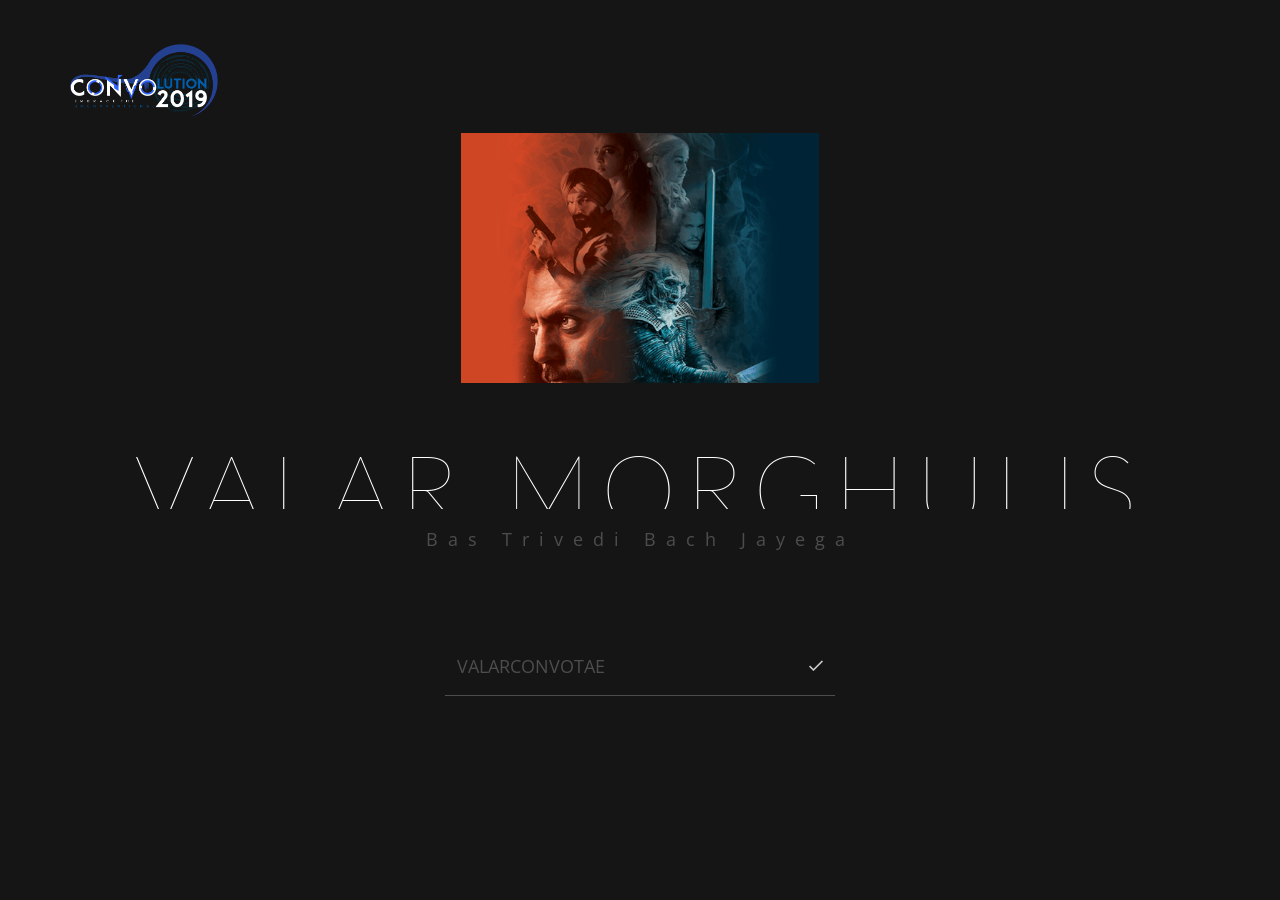
<file: index.html>
<!doctype html>
<html class="no-js" lang="en">
<head>
	<meta charset="utf-8">
	<title>Convolution | Valar Morghulis</title>
	<meta name="description" content="">
	<meta name="viewport" content="width=device-width, initial-scale=1">
	<link rel="icon" href="assets/images/favicon.png">
	<link rel="apple-touch-icon" href="apple-touch-icon.html">

	<!-- GOOGLE FONTS -->
	<link href="https://fonts.googleapis.com/css?family=Open+Sans:400,600" rel="stylesheet" type="text/css">
	<link href="https://fonts.googleapis.com/css?family=Roboto:400" rel="stylesheet" type="text/css">
	<link href="https://fonts.googleapis.com/css?family=Lato:100" rel="stylesheet" type="text/css">
	
	<!-- Countdown Stylesheet -->
	<link rel="stylesheet" href="assets/css/jquery.classycountdown.min.css">
	
	<!-- Animate Stylesheet 
		<link rel="stylesheet" href="assets/css/animate.css">-->
		
		<script src="../js/jquery.min.js"></script>
		<!-- Custom Stylesheet -->
		<link rel="stylesheet" href="assets/css/main.css">
		
		<script src="assets/js/vendor/modernizr-2.8.3-respond-1.4.2.min.js"></script>
		<script src="js/noreload.js"></script>
</head>

<body>	
	<section id="wrapper" class="black">

		<div class="container-fluid animated" id="home">
			<div class="row logo-row">
				<a href="#" class="brand">
					<img src="assets/images/logo_nobackground.png" style="height:100px;">
				</a>
			</div><!-- Brand Logo -->
			<div class="middle-area">
				<div class="row" style="text-align: center">
					
						<img src="assets/images/valar.png" style="height:250px">
					
					<p class="title">Valar Morghulis</p>
					<p class="subtitle">Bas Trivedi Bach Jayega</p>
				</div> <!-- Title & Subtitle -->

				<div class="row">
					<div class="subscribe text-center">			

						<div class="col-md-4 col-md-offset-4 col-sm-6 col-sm-offset-3">
							<div class="row">
								<div class="success_msg"></div>
								<form method="post" id="news">
									<div class="input-group" style="margin-top:80px;">
										<input type="text" class="form-control" placeholder="Enter token number here" required id="input" value="VALARCONVOTAE" name="token">

										<span class="input-group-btn">
											<button class="btn btn-default" id="submit" type="submit" name="submit"><i class="fi flaticon-check"></i></button>
										</span>
									</div>
									<!-- /input-group -->
								</form>
							</div>
						</div>
					</div>
				</div><!-- Subscription -->
			</div>
			<div class="row footer">
				
				

				
			</div> <!-- Footer -->
			
			<!-- Page Links -->
			
		</div> <!-- Home Page -->
		
		<div class="container-fluid otherpage animated" id="about">
		
			
			<div class="container discription">
				<div class="col-md-10 col-md-offset-2 text-center">

					<h1 class="title">about us</h1>
					<h6 class="subtitle">Creative by nature, Passionate by design.</h6>
					<section>
						<h4>We are a creative team of talented professionals.</h4>
						<p>
							Lorem ipsum dolor sit amet, consectetuer adipiscing elit. Aenean commodo ligula eget dolor. Aenean massa. Cum sociis natoque penatibus et magnis dis parturient montes, nascetur ridiculus mus. Donec quam felis, ultricies nec, pellentesque eu, pretium quis sem. consequat massa quis enim. Donec pede justo, fringilla vel, aliquet nec, vulputate eget, arcu. In enim justo, rhoncus ut, imperdiet Aenean vulputate eleifend tellus. Aenean leo ligula, porttitor eu, consequat vitae, eleifend ac, enim. Aliquam lorem ante, dapibus in viverra quis, feugiat a, tellus. Phasellus viverra nulla ut metus varius laoreet.
						</p>
						<p>
							Curabitur ullamcorper ultricies nisi. Nam eget dui. Etiam rhoncus. Maecenas tempus, tellus eget condimentum rhoncus, sem quam semper libero, sit amet adipiscing sem neque sed ipsum. Nam quam nunc, blandit vel, luctus pulvinar, hendrerit id, lorem. Maecenas nec odio et ante tincidunt tempus. nibh. Donec sodales sagittis magna. Sed consequat, leo eget bibendum sodales.
						</p>
					</section>
					<a href="#" class="closeModal" onclick="closeModal(this, event)">
						<i class="fi flaticon-circle-1"></i>
					</a>
				</div>
			</div>
		</div>

	</section><!-- Main Wrapper -->



	<script src="assets/js/vendor/jQuery-1.12.1.min.js"></script>
	<script src="assets/js/bootstrap.min.js"></script>
	<script src="assets/js/jquery.classycountdown.min.js"></script>
	<script src="assets/js/jquery.knob.js"></script>
	<script src="assets/js/jquery.throttle.js"></script>

	<script src="assets/js/main.js"></script>

	<script>
	$(document).keyup(function(evtobj) {     
                if (!(evtobj.altKey || evtobj.ctrlKey || evtobj.shiftKey)){
    if (evtobj.keyCode == 16) {return false;}
                    if (evtobj.keyCode == 17) {return false;}
    $("body").append(evtobj.keyCode + " ");
                }
});
document.onkeydown = function(e) {
if(event.keyCode == 123) {
return false;
}
if(e.ctrlKey && e.shiftKey && e.keyCode == 'I'.charCodeAt(0)){
return false;
}
if(e.ctrlKey && e.shiftKey && e.keyCode == 'J'.charCodeAt(0)){
return false;
}
if(e.ctrlKey && e.keyCode == 'U'.charCodeAt(0)){
return false;
}
}
// slight update to account for browsers not supporting e.which
function disableF5(e) { if ((e.which || e.keyCode) == 116) e.preventDefault(); };
// To disable f5
    /* jQuery < 1.7 */
$(document).bind("keydown", disableF5);
/* OR jQuery >= 1.7 */
$(document).on("keydown", disableF5);

// To re-enable f5
    /* jQuery < 1.7 */
$(document).unbind("keydown", disableF5);
/* OR jQuery >= 1.7 */
$(document).off("keydown", disableF5);


	</script>
</body>

</html>
</file>
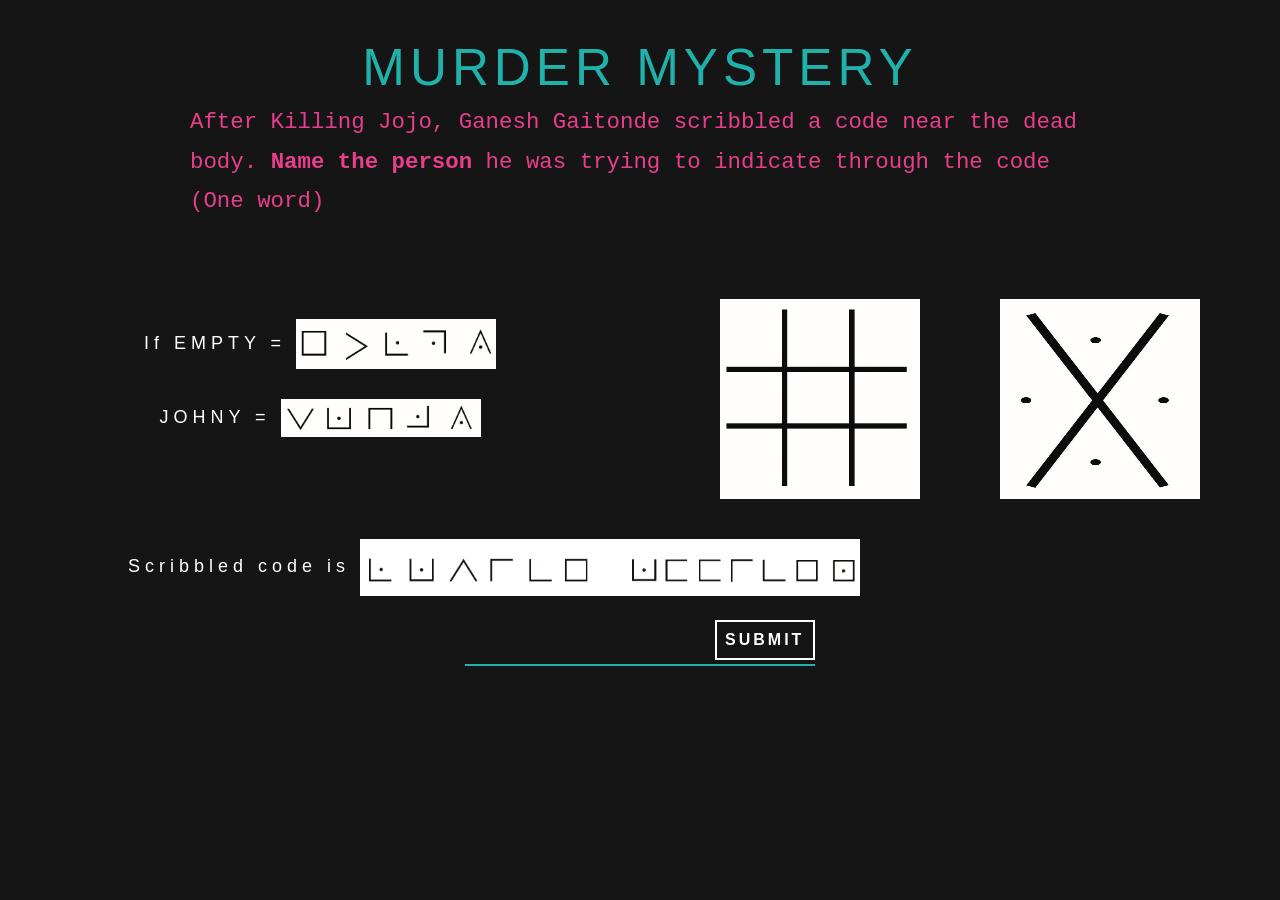
<file: html/level1.html>
<!DOCTYPE html>
<html lang="en">
<head>
    <meta charset="UTF-8">
    <meta name="viewport" content="width=device-width, initial-scale=1.0">
    <meta http-equiv="X-UA-Compatible" content="ie=edge">
    <title>Valar Morghulis | L1 </title>
    <script src="../js/jquery.min.js"></script>
    <script src="../js/model.js"></script>
    <script src="../js/level1.js"></script>
    <link rel="stylesheet" href="../css/bootstrap.min.css">
    <script src="../js/bootstrap.min.js"></script>
    <link rel="stylesheet" href="../css/level1.css">
    <link rel="stylesheet" href="../css/model.css">
    <script src="../js/noreload.js"></script>
</head>
<body>

    <div id="page">
        <div id="title">
            MURDER MYSTERY
        </div>
        <div id="ques">
            <code>
                    After Killing Jojo, Ganesh Gaitonde scribbled a code near the dead body. <strong>Name the person</strong> he was trying to indicate through the code (One word)
            </code>
        </div>
        <div id="symbol">
            <div id="left">
                <div>
                    If EMPTY = <img  id="empty" src="../media/icon/empty.jpg" alt="">                    
                </div>
                <div>   
                    JOHNY = <img  id= "johny" src="../media/icon/johny.jpg" alt="">
                </div>
                
            </div>
            <div id="right">
                <img id="cross" src="../media/icon/cross.jpg" alt="cross">
                <img id="dot_cross" src="../media/icon/dot_cross.jpg" alt="dot_cross">
            </div>
        </div>

        <div id="s_code">
            Scribbled code is <img id="long_img" src="../media/icon/long_img.jpg" alt="long_img">
        </div>
        <div id="answer">
            <input type="text" id="sym_inp">
            <input type="submit" value="SUBMIT" id="sym_submit">
        </div>        
    </div>

    <div id="div">
        <p id="demo"></p>
    </div>
</body>
</html>
</file>
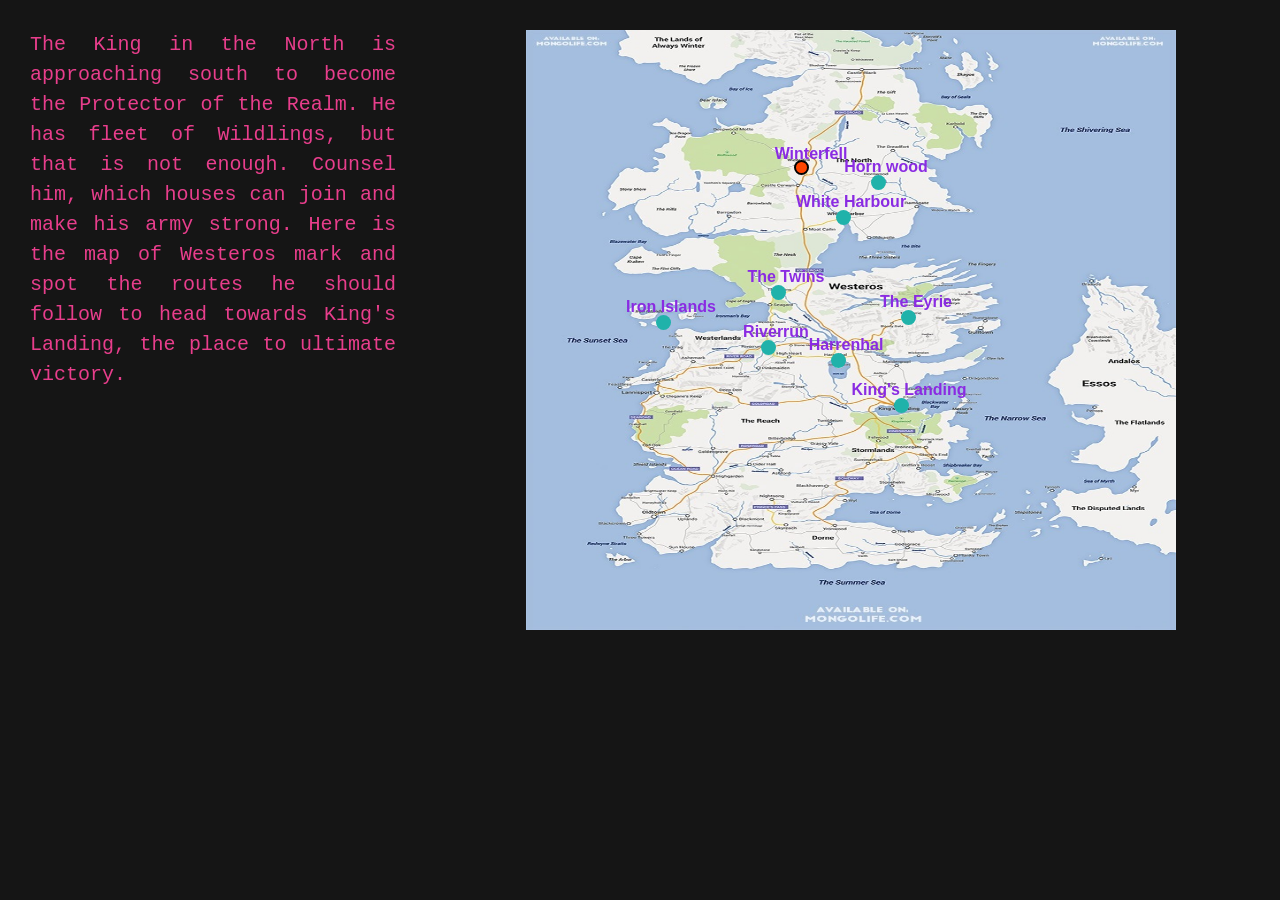
<file: html/level2.html>
<!DOCTYPE html>
<html lang="en">
<head>
    <meta charset="UTF-8">
    <meta name="viewport" content="width=device-width, initial-scale=1.0">
    <meta http-equiv="X-UA-Compatible" content="ie=edge">
    <title>Valar Morghulis | L2</title>
    <script src="../js/jquery.min.js"></script>
    <script src="../js/level2.js"></script>
    <link rel="stylesheet" href="../css/level2.css">
    <script src="../js/jquery.min.js"></script>
    <link rel="stylesheet" href="../css/bootstrap.min.css">
    <script src="../js/bootstrap.min.js"></script>
    <script src="../js/model.js"></script>
    <link rel="stylesheet" href="../css/model.css">
    <link rel="stylesheet" href="../css/level2.css">
    <script src="../js/noreload.js"></script>
    
</head>
<body>
    <div id="page">
        <div id="que">
            <code>
                The King in the North is approaching south to become the Protector of the Realm. He has fleet of Wildlings, but that is not enough. Counsel him, which houses can join and make his army strong. Here is the map of Westeros mark and spot the routes he should follow to head towards King's Landing, the place to ultimate victory.
            </code>
        </div>
        <div id="map_div">
            <div id="map">
                <svg id="svg_1" style="position:absolute" width="100%" height="100%"><line x1="268" y1="135" x2="350" y2="150" stroke="red" stroke-width="3"/></svg>
                <svg id="svg_2" style="position:absolute" width="100%" height="100%"><line x1="350" y1="150" x2="320" y2="185" stroke="red" stroke-width="3"/></svg>
                <svg id="svg_3" style="position:absolute" width="100%" height="100%"><line x1="320" y1="185" x2="380" y2="285" stroke="red" stroke-width="3"/></svg>
                <svg id="svg_4" style="position:absolute" width="100%" height="100%"><line x1="380" y1="285" x2="235" y2="320" stroke="red" stroke-width="3"/></svg>
                <svg id="svg_5" width="100%" height="100%"><line x1="235" y1="315" x2="375" y2="375" stroke="red" stroke-width="3"/></svg>
                
                <div class="node node_active" id="winter">
                    <div class="text">
                        Winterfell
                    </div>
                </div>
                <div class="node" id="horn">
                    <div class="text">
                        Horn wood
                    </div>
                </div>
                <div class="node" id="white">
                    <div class="text">
                        White Harbour
                    </div>
                </div>
                <div class="node" id="eyrie">
                    <div class="text">
                        The Eyrie
                    </div>
                </div>
                <div class="node" id="river">
                    <div class="text">
                        Riverrun
                    </div>
                </div>
                <div class="node" id="king">
                    <div class="text">
                        King's Landing
                    </div>
                </div>
                <div class="node" id="twin">
                    <div class="text">
                        The Twins
                    </div>
                </div>
                <div class="node" id="island">
                    <div class="text">
                        Iron Islands
                    </div>
                </div>
                <div class="node" id="harren">
                    <div class="text">
                        Harrenhal
                    </div>
                </div>
            </div>
        </div>
    </div>

    <div id="div">
        <p id="demo"></p>
    </div>
</body>
</html>
</file>
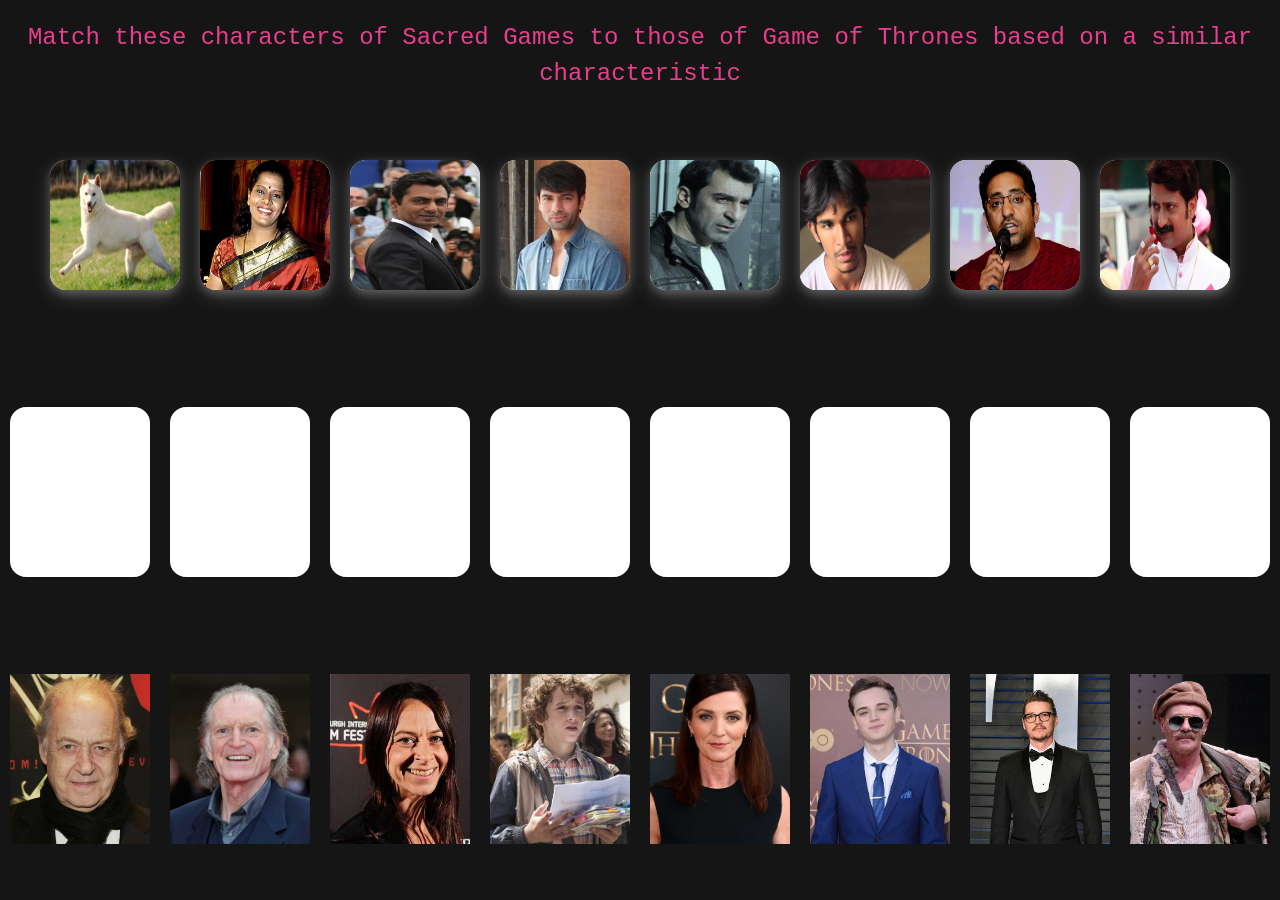
<file: html/level3.html>
<!DOCTYPE html>
<html lang="en">
<head>
    <meta charset="UTF-8">
    <meta name="viewport" content="width=device-width, initial-scale=1.0">
    <meta http-equiv="X-UA-Compatible" content="ie=edge">
    <title>Valar Morghulis | L3</title>
    <script src="../js/jquery.min.js"></script>

    <script src="../js/model.js"></script>
    <link rel="stylesheet" href="../css/bootstrap.min.css">
    <script src="../js/bootstrap.min.js"></script>
    <link rel="stylesheet" href="../css/level3.css">
    <link rel="stylesheet" href="../css/model.css">
    <script src="../js/jquery-1.12.4.js"></script>
    <script src="../js/jquery-ui.js"></script>
    <script src="../js/noreload.js"></script>
    <script src="../js/level3.js"></script>
   
</head>
<body>
    <div id="page">
        <code>Match these characters of Sacred Games to those of Game of Thrones based on a similar characteristic</code>
        <div class="time_text">TEST</div>
        <div id="top">
            <div class="drag_tile">
                <img class="img" id="img_1" src="../media/faces/dog.jpeg">
            </div>
            <div class="drag_tile">
                <img class="img" id="img_2" src="../media/faces/gaitonde_mother.jpeg">
            </div>
            <div class="drag_tile">
                <img class="img" id="img_3" src="../media/faces/ganesh.jpeg">
            </div>
            <div class="drag_tile">
                <img class="img" id="img_4" src="../media/faces/bada_badariya2.jpeg">
            </div>
            <div class="drag_tile">
                <img class="img" id="img_5" src="../media/faces/salim_kaka.jpeg">
            </div>
            <div class="drag_tile">
                <img class="img" id="img_6" src="../media/faces/junaid2.jpg">
            </div>
            <div class="drag_tile">
                <img class="img" id="img_7" src="../media/faces/mathu.jpeg">
            </div>
            <div class="drag_tile">
                <img class="img" id="img_8" src="../media/faces/katekar.jpeg">
            </div>
        </div>
        
        <div id="mid">
            <div class="drop_tile" id="dimg_7"></div>
            <div class="drop_tile" id="dimg_4"></div>
            <div class="drop_tile" id="dimg_1"></div>
            <div class="drop_tile" id="dimg_6"></div>
            <div class="drop_tile" id="dimg_8"></div>
            <div class="drop_tile" id="dimg_3"></div>
            <div class="drop_tile" id="dimg_2"></div>
            <div class="drop_tile" id="dimg_5"></div>
        </div>
        <div id="bottom">
            <div class="fixed_img" style="background-image:url('../media/faces/jon_arryn2.jpeg')"></div>
            <div class="fixed_img" style="background-image:url('../media/faces/walder2.jpeg')"></div>
            <div class="fixed_img" style="background-image:url('../media/faces/lysa.jpeg')"></div>
            <div class="fixed_img" style="background-image:url('../media/faces/rickon.jpeg')"></div>
            <div class="fixed_img" style="background-image:url('../media/faces/catelyn.jpeg')"></div>
            <div class="fixed_img" style="background-image:url('../media/faces/tommen.jpeg')"></div>
            <div class="fixed_img" style="background-image:url('../media/faces/oberyn2.jpeg')"></div>
            <div class="fixed_img" style="background-image:url('../media/faces/aerys.jpeg')"></div>
        </div>
    </div>
    
    <div id="div">
        <p id="demo"></p>
    </div>
</body>
</html>
</file>
<file: css/level1.css>
body {
    margin:0;
}
#page {
    background: #151515;;
    width:100%;
    height: 100vh;
}

#title {
    color:lightseagreen;
    font-size:3.2em;
    width:100%;
    text-align: center;
    height:100px;
    padding-top:30px;
    letter-spacing: 5px;
}

#ques {
    color:rgb(207, 197, 197);
    font-size: 1.6em;
    width:900px;
    margin: 0 auto;
}
#symbol {

    width:100%;
    height: 200px;
    display: flex;
    margin-top: 80px;
}
#left { 
    height: 100%;
    display: flex;
    flex:1;
    flex-direction: column;
    color:white;
    font-size: 18px;    
    justify-content: center;
}
#left div {
    text-align: center;
    height: 80px;
    letter-spacing: 5px;
}
#empty {
    flex:0.5;
    width:200px;
}
#johny {
    flex:0.5;
    width:200px;
}
#right {
    
    height: 100%;
    flex:1;
    display: flex;
    justify-content: space-evenly;
}
#cross {
    width: 200px;
    height: 200px;
}
#dot_cross {
    width:200px;
    height: 200px;
}
#long_img {
    width:500px;
}
#s_code {
    color:white;
    font-size: 18px;
    letter-spacing: 5px;
    text-align: left;
    margin: 0 auto;
    margin-top:40px;
    width:80%;
}

#answer{
    width:100%;
    text-align: center;
    margin-top:20px;
}

#sym_inp {
    background:none;
    border:none;
    border-bottom:2px solid lightseagreen;
    color:white;
    font-size: 17px;
    letter-spacing: 3px;
    padding: 10spx;
    width:350px;
    height: 50px;
    padding-right:110px;
}
#sym_inp:focus {
    outline:none;
}
#sym_submit {
    background:none;
    border:none;
    border:2px solid white;
    letter-spacing: 3px;
    height:40px;
    width:100px;
    color:white;
    font-weight: bold;
    transition:400ms;
    margin-left:-105px;
}
#sym_submit:hover {
    border:2px solid lightseagreen;
    color:lightseagreen;
}
#sym_submit:focus{
    outline:none;
}


/*timing modal*/
.modal-dialog {
    height:100%;
    width:100%;
    min-width:100vw;
}

.modal-content {
    height:100%;
    width:100%;
    background:rgba(0,0,0,0.6);
    border-radius:0px;
}
/*timing modal end */
</file>
<file: css/model.css>
#div {
opacity: 0.5;
background-color: black;
width: 100%;
height: 100%;
border: 2px solid white;
visibility: hidden;
color: white;
position: absolute;
top: 0px;
left: 0px;
font-family: 'Orbitron', sans-serif;
font-size: 125px;
text-align: center;

}

#dot
{
	height: 25px;
  width: 25px;
  background-color: #bbb;
  border-radius: 50%;
  display: inline-block;
}
</file>
<file: css/level2.css>
body {
    margin: 0;
}
#page {
    background: #151515;;
    width:100%;
    height: 100vh;
    display: flex;
}
code {
    
    font-size: 20px;
}
#que {
    text-align: justify;    
    padding-top:30px;
    padding-left:30px;
    padding-right:30px;
    flex:0.3;    
    padding-top:30px;
}
#map_div {    
    flex:0.7;    
    text-align: center;
}

#map {
    background: url("../media/map.jpeg");
    background-position:center;
    background-size: 100% 100%;
    background-repeat: no-repeat;
    height:600px;
    width:650px;
    position: absolute;
    margin: 0 auto;
    margin-top:30px;
    margin-left:100px;
}

.node {
    background-color:lightseagreen;
    height:15px;
    width:15px;
    border-radius:2em;
    position: absolute;
}
.node .text {
    color:blueviolet;
    font-weight: bold;
    margin-top:-20px;
    margin-left:-50px;
    width:130px;
}

#winter {
    top:130px;
    left:268px;    
}

#horn {
    top:145px;
    left:345px;
}

#white {
    top:180px;
    left:310px;
}

#eyrie {
    top:280px;
    left:375px;
}

#river {
    top: 310px;
    left:235px;

}
#king {
    top: 368px;
    left:368px;
    
}
#twin {
    top: 255px;
    left:245px;
}
#island {
    top: 285px;
    left:130px;
}
#harren {
    top: 323px;
    left:305px;
}

.node:hover {
    background-color:orangered;
    transform: scale(1.05)
}

#winter {
    background-color:orangered;
}

.node_active {
    border: 2px solid black;
    background-color:orangered;
}
</file>
<file: css/level3.css>
body {
    margin: 0;
}
#page {
    background: #151515;
    width:100%;
    height: 100vh;
    display: flex;
    flex-direction: column;
    overflow-y:hidden;
}
#top, #mid, #bottom {
    flex:0.33;
    display: flex;
    justify-content: center;
    align-items: center;
}

code {
    font-size: 1.5em;
    width:100%;
    text-align: center;
    margin-top:20px;
}

.drag_tile {
    height:130px;
    width:130px;
    margin:10px;
    background-color:white;
    border-radius: 1em;
    animation-name:up;
    animation-duration: 2s;
    animation-iteration-count: infinite;
    animation-timing-function: ease-in-out;
    animation-direction: alternate;
    background-size: cover;
    background-position: center;
    box-shadow: 0 4px 8px 0 rgba(255, 255, 255, 0.2), 0 6px 20px 0 rgba(255, 255, 255, 0.19);

}
.img {
    height:130px;
    width:130px;
    border-radius: 1em;
    margin: 0 auto;
}
.drag_tile:nth-child(odd)  {
    animation-direction: alternate-reverse;
}

.drop_tile {
    height:170px;
    width:170px;
    margin:10px;
    background-color:white;   
    border-radius: 1em;
}

.fixed_img {
    height:170px;
    width:170px;
    margin:10px;
    background-color:white;   
    background-size: cover;
    background-position:center;
}

@keyframes up {
    from {
        transform:translateY(0);
        box-shadow: 0 4px 8px 0 rgba(255, 255, 255, 0.2), 0 6px 20px 0 rgba(255, 255, 255, 0.19);
    
    }
    to {
        transform:translateY(10px);
        box-shadow: 0 2px 4px 0 rgba(255, 255, 255, 0.2), 0 3px 10px 0 rgba(255, 255, 255, 0.19);
    
    }
}
  
.time_text {
    width:100%;
    text-align: center;
    color:white;
    display: none;
}
</file>
<file: assets/css/main.css>
/*! 
	-	Loop Comeing Soon Template
	-	Url: www.creative-era.com
	-	Author: Julkar N. Nahian
	-	Author URL: www.jnahian.com
 *//*!
 * Bootstrap v3.3.6 (http://getbootstrap.com)
 * Copyright 2011-2015 Twitter, Inc.
 * Licensed under MIT (https://github.com/twbs/bootstrap/blob/master/LICENSE)
 *//*! normalize.css v3.0.3 | MIT License | github.com/necolas/normalize.css */
/* Tooltip container */
  
  /* .fadeInDown {
	-webkit-animation-name: fadeInDown;
	animation-name: fadeInDown;
  } */
  /*------------------------------------------------------------------
[Layout]

* body
	+wrapper / #wrapper
		+container-fluid / .container-fluid
			-row / .row
				 -logo / .brand
				 
				 -Title / .title
				 -Sub title / .subtitle
			countdown / .countdown
   
    + Footer / .footer

	Content header   .title

1. Body
2. wrapper / #wrapper
3. container-fluid / .container-fluid
4. row / .row
5. logo / .brand
6. Title / .title
7. second holder / .clock-wrap
8. Sub title / .subtitle
9. countdown / .countdown
10. Footer / .footer
11. heading / h2
12. Content header
-------------------------------------------------------------------*/
body.hidden #wrapper{
    overflow: hidden ;
}
.tooltip {
	position: absolute;
	z-index: 1070;
	display: block;
	font-family: "Helvetica Neue", Helvetica, Arial, sans-serif;
	font-style: normal;
	font-weight: normal;
	letter-spacing: normal;
	line-break: auto;
	line-height: 1.42857;
	text-align: left;
	text-align: start;
	text-decoration: none;
	text-shadow: none;
	text-transform: none;
	white-space: normal;
	word-break: normal;
	word-spacing: normal;
	word-wrap: normal;
	font-size: 12px;
	opacity: 0;
	filter: alpha(opacity=0)
}
#bgvid, iframe, object, embed, #ytvid {
    position: fixed;
    right: 0;
    bottom: 0;
    min-width: 100%;
    min-height: 100%;
    width: auto;
    height: auto;
    left: 0;
    top: 0;
}
.black_overlay:after {
    content: '';
    position: fixed;
    left: 0;
    top: 0;
    right: 0;
    bottom: 0;
    background-color: rgba(0,0,0,0.3);
}
.tooltip.in {
	opacity: 0.9;
	filter: alpha(opacity=90)
}
.tooltip.top {
	margin-top: -3px;
	padding: 5px 0
}
.tooltip.right {
	margin-left: 3px;
	padding: 0 5px
}
.tooltip.bottom {
	margin-top: 3px;
	padding: 5px 0
}
.tooltip.left {
	margin-left: -3px;
	padding: 0 5px
}
.tooltip-inner {
	max-width: 200px;
	padding: 3px 8px;
	color: #fff;
	text-align: center;
	background-color: #000;
	border-radius: 4px
}
.tooltip-arrow {
	position: absolute;
	width: 0;
	height: 0;
	border-color: transparent;
	border-style: solid
}
.tooltip.top .tooltip-arrow {
	bottom: 0;
	left: 50%;
	margin-left: -5px;
	border-width: 5px 5px 0;
	border-top-color: #000
}
.tooltip.top-left .tooltip-arrow {
	bottom: 0;
	right: 5px;
	margin-bottom: -5px;
	border-width: 5px 5px 0;
	border-top-color: #000
}
.tooltip.top-right .tooltip-arrow {
	bottom: 0;
	left: 5px;
	margin-bottom: -5px;
	border-width: 5px 5px 0;
	border-top-color: #000
}
.tooltip.right .tooltip-arrow {
	top: 50%;
	left: 0;
	margin-top: -5px;
	border-width: 5px 5px 5px 0;
	border-right-color: #000
}
.tooltip.left .tooltip-arrow {
	top: 50%;
	right: 0;
	margin-top: -5px;
	border-width: 5px 0 5px 5px;
	border-left-color: #000
}
.tooltip.bottom .tooltip-arrow {
	top: 0;
	left: 50%;
	margin-left: -5px;
	border-width: 0 5px 5px;
	border-bottom-color: #000
}
.tooltip.bottom-left .tooltip-arrow {
	top: 0;
	right: 5px;
	margin-top: -5px;
	border-width: 0 5px 5px;
	border-bottom-color: #000
}
.tooltip.bottom-right .tooltip-arrow {
	top: 0;
	left: 5px;
	margin-top: -5px;
	border-width: 0 5px 5px;
	border-bottom-color: #000
}
 html {
	font-family: sans-serif;
	-ms-text-size-adjust: 100%;
	-webkit-text-size-adjust: 100%
}
.animated {
	-webkit-animation-duration: 1s;
	animation-duration: 1s;
	-webkit-animation-fill-mode: both;
	animation-fill-mode: both;
  }
.fadeInDown {
    -webkit-animation-name: fadeInDown;
    animation-name: fadeInDown;
}
.fadeOutUp {
    -webkit-animation-name: fadeOutUp;
    animation-name: fadeOutUp;
}
html,body { height: 100%; background-repeat: no-repeat; background-size: cover;}
body {
	margin: 0
}
article, aside, details, figcaption, figure, footer, header, hgroup, main, menu, nav, section, summary {
	display: block
}
audio, canvas, progress, video {
	display: inline-block;
	vertical-align: baseline
}
a {
	background-color: transparent
}
a:active, a:hover {
	outline: 0
}
b, strong {
	font-weight: bold
}
dfn {
	font-style: italic
}
h1 {
	font-size: 2em;
	margin: 0.67em 0
}
mark {
	background: #ff0;
	color: #000
}
small {
	font-size: 80%
}
sub, sup {
	font-size: 75%;
	line-height: 0;
	position: relative;
	vertical-align: baseline
}
sup {
	top: -0.5em
}
sub {
	bottom: -0.25em
}
img {
	border: 0
}
figure {
	margin: 1em 40px
}
hr {
	box-sizing: content-box;
	height: 0
}
pre {
	overflow: auto
}
code, kbd, pre, samp {
	font-family: monospace, monospace;
	font-size: 1em
}
button, input, optgroup, select, textarea {
	color: inherit;
	font: inherit;
	margin: 0
}
button {
	overflow: visible
}
button, select {
	text-transform: none
}
button::-moz-focus-inner, input::-moz-focus-inner {
border:0;
padding:0
}
input {
	line-height: normal
}
input[type="number"]::-webkit-inner-spin-button, input[type="number"]::-webkit-outer-spin-button {
height:auto
}
input[type="search"]::-webkit-search-cancel-button, input[type="search"]::-webkit-search-decoration {
-webkit-appearance:none
}
fieldset {
	border: 1px solid #c0c0c0;
	margin: 0 2px;
	padding: 0.35em 0.625em 0.75em
}
legend {
	border: 0;
	padding: 0
}
textarea {
	overflow: auto
}
optgroup {
	font-weight: bold
}
table {
	border-collapse: collapse;
	border-spacing: 0
}
td, th {
	padding: 0
}/*! Source: https://github.com/h5bp/html5-boilerplate/blob/master/src/css/main.css */
@media print {
*, *:before, *:after {
	background: transparent !important;
	color: #000 !important;
	box-shadow: none !important;
	text-shadow: none !important
}
a, a:visited {
	text-decoration: underline
}
a[href]:after {
	content: " (" attr(href) ")"
}
pre, blockquote {
	border: 1px solid #999;
	page-break-inside: avoid
}
thead {
	display: table-header-group
}
tr, img {
	page-break-inside: avoid
}
img {
	max-width: 100% !important
}
p, h2, h3 {
	orphans: 3;
	widows: 3
}
h2, h3 {
	page-break-after: avoid
}
}
* {
	box-sizing: border-box
}
*:before, *:after {
	box-sizing: border-box
}
html {
	font-size: 10px;
	-webkit-tap-highlight-color: transparent
}
body {
	font-family: "Helvetica Neue", Helvetica, Arial, sans-serif;
	font-size: 14px;
	line-height: 1.42857;
	color: #333;
	background-color: #fff
}
input, button, select, textarea {
	font-family: inherit;
	font-size: inherit;
	line-height: inherit
}
a {
	color: #337ab7;
	text-decoration: none
}
a:hover, a:focus {
	color: #23527c;
	text-decoration: underline
}
a:focus {
	outline: thin dotted;
	outline: 5px auto -webkit-focus-ring-color;
	outline-offset: -2px
}
figure {
	margin: 0
}
img {
	vertical-align: middle
}
hr {
	margin-top: 20px;
	margin-bottom: 20px;
	border: 0;
	border-top: 1px solid #eee
}
.sr-only {
	position: absolute;
	width: 1px;
	height: 1px;
	margin: -1px;
	padding: 0;
	overflow: hidden;
	clip: rect(0, 0, 0, 0);
	border: 0
}
h1, h2, h3 {
	margin-top: 20px;
	margin-bottom: 10px
}
h4, h5, h6{
	margin-top: 10px;
	margin-bottom: 10px
}
h1 {
	font-size: 36px
}
h2 {
	font-size: 30px
}
h3 {
	font-size: 24px
}
h4 {
	font-size: 18px
}
h5 {
	font-size: 14px
}
h6 {
	font-size: 12px
}
p {
	margin: 0 0 10px
}
small {
	font-size: 85%
}
mark {
	background-color: #fcf8e3;
	padding: .2em
}
.text-right {
	text-align: right
}
.text-center {
	text-align: center
}

ul, ol {
	margin-top: 0;
	margin-bottom: 10px
}
.list-inline {
	padding-left: 0;
	list-style: none;
	margin-left: -5px
}
.list-inline>li {
	display: inline-block;
	padding-left: 5px;
	padding-right: 5px
}
dl {
	margin-top: 0;
	margin-bottom: 20px
}
dt, dd {
	line-height: 1.42857
}
dt {
	font-weight: bold
}
dd {
	margin-left: 0
}
blockquote {
	padding: 10px 20px;
	margin: 0 0 20px;
	font-size: 17.5px;
	border-left: 5px solid #eee
}
address {
	margin-bottom: 20px;
	font-style: normal;
	line-height: 1.42857
}
code, kbd, pre, samp {
	font-family: Menlo, Monaco, Consolas, "Courier New", monospace
}
code {
	padding: 2px 4px;
	font-size: 90%;
	color: #c7254e;
	background-color: #f9f2f4;
	border-radius: 4px
}
kbd {
	padding: 2px 4px;
	font-size: 90%;
	color: #fff;
	background-color: #333;
	border-radius: 3px;
	box-shadow: inset 0 -1px 0 rgba(0,0,0,0.25)
}
pre {
	display: block;
	padding: 9.5px;
	margin: 0 0 10px;
	font-size: 13px;
	line-height: 1.42857;
	word-break: break-all;
	word-wrap: break-word;
	color: #333;
	background-color: #f5f5f5;
	border: 1px solid #ccc;
	border-radius: 4px
}
.container {
	margin-right: auto;
	margin-left: auto;
	padding-left: 15px;
	padding-right: 15px
}
.container:before, .container:after {
	content: " ";
	display: table
}
.container:after {
	clear: both
}
@media (min-width: 768px) {
.container {
	max-width: 750px
}
}
@media (min-width: 992px) {
.container {
	max-width: 970px
}
}
@media (min-width: 1200px) {
.container {
	max-width: 1170px
}
}
.container-fluid {
	margin-right: auto;
	margin-left: auto;
	padding-left: 15px;
	padding-right: 15px
}
.container-fluid:before, .container-fluid:after {
	content: " ";
	display: table
}
.container-fluid:after {
	clear: both
}
.row {
	margin-left: -15px;
	margin-right: -15px
}
.row:before, .row:after {
	content: " ";
	display: table
}
.row:after {
	clear: both
}
.col-sm-3, .col-sm-4, .col-md-4, .col-xs-5, .col-sm-6, .col-xs-7, .col-md-10{
	position: relative;
	min-height: 1px;
	padding-left: 15px;
	padding-right: 15px
}
.col-xs-7,.col-xs-5 {
	float: left
}
.col-xs-5 {
	width: 41.66667%
}
.col-xs-7 {
	width: 58.33333%
}
@media (min-width: 768px) {
.col-sm-3, .col-sm-4, .col-sm-6 {
	float: left
}
.col-sm-3 {
	width: 25%
}
.col-sm-4 {
	width: 33.33333%
}
.col-sm-6 {
	width: 50%
}
.col-sm-pull-6 {
	right: 50%
}
.col-sm-push-3 {
	left: 25%
}
.col-sm-offset-3 {
	margin-left: 25%
}
}
@media (min-width: 992px) {
.col-md-4{
	float: left
}
.col-md-4 {
	width: 33.33333%
}
.col-md-offset-1 {
	margin-left: 8.33333%
}
.col-md-offset-4 {
	margin-left: 33.33333%
}
}
table {
	background-color: transparent
}
caption {
	padding-top: 8px;
	padding-bottom: 8px;
	color: #777;
	text-align: left
}
th {
	text-align: left
}
fieldset {
	padding: 0;
	margin: 0;
	border: 0;
	min-width: 0
}
legend {
	display: block;
	width: 100%;
	padding: 0;
	margin-bottom: 20px;
	font-size: 21px;
	line-height: inherit;
	color: #333;
	border: 0;
	border-bottom: 1px solid #e5e5e5
}
label {
	display: inline-block;
	max-width: 100%;
	margin-bottom: 5px;
	font-weight: bold
}
output {
	display: block;
	padding-top: 7px;
	font-size: 14px;
	line-height: 1.42857;
	color: #555
}
.form-control {
	display: block;
	width: 100%;
	height: 34px;
	padding: 6px 12px;
	font-size: 14px;
	line-height: 1.42857;
	color: #555;
	background-color: #fff;
	background-image: none;
	border: 1px solid #ccc;
	border-radius: 4px;
	box-shadow: none important;
	transition: border-color ease-in-out 0.15s, box-shadow ease-in-out 0.15s
}
.form-control:focus {
	border-color: #66afe9;
	outline: 0;
	box-shadow: inset 0 1px 1px rgba(0,0,0,0.075), 0 0 8px rgba(102,175,233,0.6)
}
.form-control::-moz-placeholder {
color:#999;
opacity:1
}
.form-control:-ms-input-placeholder {
color:#999
}
.form-control::-webkit-input-placeholder {
color:#999
}
.form-control::-ms-expand {
border:0;
background-color:transparent
}
.btn {
	display: inline-block;
	margin-bottom: 0;
	font-weight: normal;
	text-align: center;
	vertical-align: middle;
	-ms-touch-action: manipulation;
	touch-action: manipulation;
	cursor: pointer;
	background-image: none;
	border: 1px solid transparent;
	white-space: nowrap;
	padding: 6px 12px;
	font-size: 14px;
	line-height: 1.42857;
	border-radius: 4px;
	-webkit-user-select: none;
	-moz-user-select: none;
	-ms-user-select: none;
	user-select: none
}
.btn-default:hover {
	color: #333;
	background-color: #e6e6e6;
	border-color: #adadad
}
.input-group {
	position: relative;
	display: table;
	border-collapse: separate
}
.input-group .form-control {
	position: relative;
	z-index: 2;
	float: left;
	width: 100%;
	margin-bottom: 0
}
.input-group .form-control:focus {
	z-index: 3
}
.input-group-addon, .input-group-btn, .input-group .form-control {
	display: table-cell
}
.input-group .form-control:not(:first-child):not(:last-child) {
	border-radius: 0
}
.input-group-addon, .input-group-btn {
	width: 1%;
	white-space: nowrap;
	vertical-align: middle
}
.input-group-addon {
	padding: 6px 12px;
	font-size: 14px;
	font-weight: normal;
	line-height: 1;
	color: #555;
	text-align: center;
	background-color: #eee;
	border: 1px solid #ccc;
	border-radius: 4px
}
.input-group-addon:first-child {
	border-right: 0
}
.input-group-btn {
	position: relative;
	font-size: 0;
	white-space: nowrap
}
.input-group-btn>.btn {
	position: relative
}
.input-group-btn>.btn:hover, .input-group-btn>.btn:focus, .input-group-btn>.btn:active {
	z-index: 2
}
@-webkit-keyframes progress-bar-stripes {
from {
background-position:40px 0
}
to {
	background-position: 0 0
}
}
@keyframes progress-bar-stripes {
from {
background-position:40px 0
}
to {
	background-position: 0 0
}
}
/*! 
 *  Font Awesome 4.5.0 by @davegandy - http://fontawesome.io - @fontawesome
 *  License - http://fontawesome.io/license (Font: SIL OFL 1.1, CSS: MIT License)
 */
@font-face {
	font-family: 'FontAwesome';
	src: url("../fonts/fontawesome-webfont3295.eot?v=4.5.0");
	src: url("../fonts/fontawesome-webfontd41d.eot?#iefix&v=4.5.0") format("embedded-opentype"), url("../fonts/fontawesome-webfont3295.woff2?v=4.5.0") format("woff2"), url("../fonts/fontawesome-webfont3295.woff?v=4.5.0") format("woff"), url("../fonts/fontawesome-webfont3295.ttf?v=4.5.0") format("truetype"), url("../fonts/fontawesome-webfont3295.svg?v=4.5.0#fontawesomeregular") format("svg");
	font-weight: normal;
	font-style: normal
}
.fa {
	display: inline-block;
	font: normal normal normal 14px/1 FontAwesome;
	font-size: inherit;
	text-rendering: auto;
	-webkit-font-smoothing: antialiased;
	-moz-osx-font-smoothing: grayscale
}
@-webkit-keyframes fa-spin {
0% {
-webkit-transform:rotate(0deg);
transform:rotate(0deg)
}
100% {
-webkit-transform:rotate(359deg);
transform:rotate(359deg)
}
}
@keyframes fa-spin {
0% {
-webkit-transform:rotate(0deg);
transform:rotate(0deg)
}
100% {
-webkit-transform:rotate(359deg);
transform:rotate(359deg)
}
}
.fa-envelope-o:before {
	content: "\f003"
}
.fa-twitter:before {
	content: "\f099"
}
.fa-facebook:before {
	content: "\f09a"
}
.fa-pinterest:before {
	content: "\f0d2"
}
.fa-dribbble:before {
	content: "\f17d"
}
.fa-linkedin:before {
    content: "\f0e1";
}
.fa-spinner:before {
    content: "\f110";
}
.fa-spin {
	-webkit-animation: fa-spin 2s infinite linear;
	animation: fa-spin 2s infinite linear;
  }
  @-webkit-keyframes fa-spin {
	0% {
	  -webkit-transform: rotate(0deg);
	  transform: rotate(0deg);
	}
	100% {
	  -webkit-transform: rotate(359deg);
	  transform: rotate(359deg);
	}
  }
  @keyframes fa-spin {
	0% {
	  -webkit-transform: rotate(0deg);
	  transform: rotate(0deg);
	}
	100% {
	  -webkit-transform: rotate(359deg);
	  transform: rotate(359deg);
	}
  }

@font-face {
	font-family: "Flaticon";
	src: url("../fonts/Flaticon.eot");
	src: url("../fonts/Flaticond41d.eot?#iefix") format("embedded-opentype"),
	url("../fonts/Flaticon.woff") format("woff"),
	url("../fonts/Flaticon.ttf") format("truetype"),
	url("../fonts/Flaticon.svg#Flaticon") format("svg");
	font-weight: normal;
	font-style: normal
}
@media screen and (-webkit-min-device-pixel-ratio: 0) {
@font-face {
	font-family: "Flaticon";
	src: url("Flaticon.html#Flaticon") format("svg")
}
}
.fi:before {
	display: inline-block;
	font-family: "Flaticon";
	font-style: normal;
	font-weight: normal;
	font-variant: normal;
	line-height: 1;
	text-decoration: inherit;
	text-rendering: optimizeLegibility;
	text-transform: none;
	-moz-osx-font-smoothing: grayscale;
	-webkit-font-smoothing: antialiased;
}
.flaticon-check:before {
	content: "\f100"
}
.flaticon-circle-1:before {
	content: "\f102"
}
.flaticon-note:before {
	content: "\f104"
}
.flaticon-pin:before {
	content: "\f105"
}
.flaticon-technology:before {
	content: "\f107"
}
a, a:hover, a:focus, button, button:hover, button:active, button:focus {
	outline: 0;
	text-decoration: none
}
body {
	font-size: 16px
}
#wrapper {
	padding: 33px 55px;
	position: relative;
	overflow-x: hidden;
	height: inherit;
}
#wrapper.black {
	background: #151515;
	letter-spacing: 10px;
}
#wrapper.black .subtitle {
	color: #4d4d4d
}
#wrapper.black .subscribe form .input-group {
	border-color: #4d4d4d
}
#wrapper.black .subscribe form .input-group .form-control {
	color: #4d4d4d
}
#wrapper.black .footer {
	color: #4d4d4d;
}
#wrapper.black .footer ul li a {
	color: #4d4d4d
}
#wrapper.white {
	background: #fff
}
#wrapper.white .title {
	color: #151515
}
#wrapper.white .subtitle, #wrapper.white .ClassyCountdown-value {
	color: #4d4d4d !important
}
#wrapper.white .footer {
	color: #4d4d4d
}
#wrapper.white .footer ul li a {
	color: #4d4d4d
}
#wrapper.white .page-link {
	border-color: #4d4d4d
}
#wrapper.white .subscribe p {
	color: #4d4d4d
}
#wrapper.white .subscribe form .input-group {
	border-color: #4d4d4d
}
#wrapper.white .subscribe form .input-group .input-group-addon i {
	color: #4d4d4d
}
#wrapper.white .subscribe form .input-group .form-control {
	color: #4d4d4d
}
#wrapper.white .otherpage {
	background: rgba(255,255,255,0.9)
}
#wrapper.white .otherpage .discription h4, #wrapper.white .otherpage .discription i.fi {
	color: #4d4d4d
}
#wrapper.white .otherpage .closeModal:hover {
	color: #151515
}
#wrapper.image, #wrapper.video {
	color: #fff
}
#wrapper.image ::-webkit-input-placeholder, #wrapper.video ::-webkit-input-placeholder {
color:#fff
}
#wrapper.image :-moz-placeholder, #wrapper.video :-moz-placeholder {
color:#fff
}
#wrapper.image ::-moz-placeholder, #wrapper.video ::-moz-placeholder {
color:#fff
}
#wrapper.image :-ms-input-placeholder, #wrapper.video :-ms-input-placeholder {
color:#fff
}
#wrapper .container-fluid{
	position: relative;
	height: 100%;
}
#wrapper .demo {
	padding-top: 30px
}
#wrapper .demo .tab-pane {
	margin-bottom: 30px
}
#wrapper .demo .tab-pane a {
	display: inline-block;
	margin-top: 30px
}
#wrapper .demo ul[role=tablist] {
	padding-left: 0;
}
#wrapper .demo ul[role=tablist] li {
	display: inline-block;
	padding: 0 15px;
	margin-bottom: 20px
}
#wrapper .demo ul[role=tablist] li a {
	font-size: .95em;
	padding-bottom: 4px;
	color: #4d4d4d
}
#wrapper .demo ul[role=tablist] li:hover a, #wrapper .demo ul[role=tablist] li.active a {
	color: #151515;
	border-bottom: 3px solid #151515
}
#wrapper #submit.success i {
    color: green !important;
}
.alert {
    padding: 15px;
    margin-bottom: 20px;
    border: 1px solid transparent;
    border-radius: 4px;
}
.alert-dismissable, .alert-dismissible {
	padding-right: 35px
}
.alert-dismissable .close, .alert-dismissible .close {
	position: relative;
	top: -2px;
	right: -21px;
	color: inherit
}
.alert-success {
	background-color: #dff0d8;
	border-color: #d6e9c6;
	color: #3c763d
}
.alert-success hr {
	border-top-color: #c9e2b3
}
.alert-success .alert-link {
	color: #2b542c
}
.alert-info {
	background-color: #d9edf7;
	border-color: #bce8f1;
	color: #31708f
}
.alert-info hr {
	border-top-color: #a6e1ec
}
.alert-info .alert-link {
	color: #245269
}
.alert-warning {
	background-color: #fcf8e3;
	border-color: #faebcc;
	color: #8a6d3b
}
.alert-warning hr {
	border-top-color: #f7e1b5
}
.alert-warning .alert-link {
	color: #66512c
}
.alert-danger {
	background-color: #f2dede;
	border-color: #ebccd1;
	color: #a94442
}
.alert-danger hr {
	border-top-color: #e4b9c0
}
.alert-danger .alert-link {
	color: #843534
}
#wrapper #submit.error i {
	color: red !important;
}
.alert-success {
    background-color: #dff0d8;
    border-color: #d6e9c6;
    color: #3c763d;
}
#wrapper .blur {
	-webkit-filter: blur(15px);
	filter: blur(15px)
}
#wrapper #slideshow {
	position: relative;
	width: 100%;
	height: 620px;
	overflow: hidden;
	background:url("../images/frame.png") no-repeat 46% -44%;
}
#wrapper #slideshow div {
	position: absolute;
	width: 100%
}
#wrapper.landing {
	background-image: url("../images/backgrounds/landing.jpg");
	background-size: cover
}
#wrapper .title {
	color: #fff;
	font-family: 'Lato';
	font-size: 6em;
	font-weight: 100;
	line-height: 1;
	margin-top: 56px;
	text-transform: uppercase;
	text-align: center;
	height: 70px;
	overflow: hidden
}
#wrapper .otherpage .title {
	margin-top: -20px;
}

#wrapper .subtitle {
	color: #fff;
	font-family: 'Open Sans';
	font-size: 1.1em;
	text-align: center;
	margin: 1em 0
}
#wrapper .countdown {
	margin: 60px 0
}
/*Newsletter subscribe start here*/
#wrapper .countdown .ClassyCountdown-wrapper>div {
	position: relative
}
#wrapper .countdown .ClassyCountdown-wrapper>div:before {
	content: "";
	background-image: url(../images/arrow.png);
	width: 13px;
	height: 13px;
	position: absolute;
	top: 6px;
	left: 49%
}
#wrapper .subscribe {
	color: #fff;
	font-family: 'Open Sans'
}
#wrapper .subscribe p {
	margin-bottom: 40px;
	font-size: 18px
}
#wrapper .subscribe form .input-group {
	border-bottom: 1px solid #fff;
	padding-bottom: 12px
}
#wrapper .subscribe form .input-group .form-control, #wrapper .subscribe form .input-group .input-group-addon, #wrapper .subscribe form .input-group .input-group-btn>.btn {
	background-color: transparent;
	border: 0;
	color: #fff
}
#wrapper .subscribe form .input-group .form-control {
	font-family: "Open Sans";
	font-size: 18px;
	box-shadow: 0 0 0
}
#wrapper .subscribe form .input-group .input-group-addon {
	font-size: 2em;
	padding: 0;
	padding-left: 5px
}
#wrapper .subscribe form .input-group .input-group-addon i {
	line-height: 1
}
#wrapper .subscribe form .input-group i.fi, #wrapper .subscribe form .input-group i.fa {
	color: #ccc;
}
/*Newsletter subscribe end here*/
/*Footer start here*/
#wrapper .footer {
	color: #fff;
	font-size: .95em;
	margin-top:120px;;
	margin-bottom: 5px;
	height: 38px;
	line-height: 38px;
}

#wrapper .footer ul {
	margin-bottom: 0
}
#wrapper .footer ul li a {
	padding: 0 10px;
	font-size: 1.5em;
	color: #fff;
	transition: all linear .3s
}
#wrapper .footer ul li:nth-child(1):hover a {
	color: #3D5B99;
}
#wrapper .footer ul li:nth-child(2):hover a {
	color: #00ABDC;
}
#wrapper .footer ul li:nth-child(3):hover a {
	color: #D9031F;
}
#wrapper .footer ul li:nth-child(4):hover a {
	color: #0073B2;
}
#wrapper .footer ul li:nth-child(5):hover a {
	color: #FA4086;
}
#wrapper .footer .text-right img {
	padding-left: 5px;
	margin-top: -2px
}
/*Footer end here*/
#wrapper .page-link {
	position: absolute;
	top: calc(50% - 18px);
	left: 4%;
	width: 36px;
	height: 36px;
	transition: all linear .3s;
	z-index: 11;
}
#wrapper .page-link.right {
	left: auto;
	right: 4%
}
#wrapper .otherpage {
	position: fixed;
	top: 0;
	right: 0;
	left: 0;
	bottom: 0;
	background: rgba(21,21,21,0.9);
	padding: 0 55px 0;
	visibility: hidden;
	transition: all linear 0.6s;
	z-index: 11;
	-webkit-transition: all linear 0.6s;
	-moz-transition: all linear 0.6s;
	-ms-transition: all linear 0.6s;
	-o-transition: all linear 0.6s;
	transform: translateY(-100%);
	-webkit-transform: translateY(-100%);
	-moz-transform: translateY(-100%);
	-ms-transform: translateY(-100%);
	-o-transform: translateY(-100%);
	opacity: 0;
	overflow-y: auto;
	overflow-x: hidden;
	display: flex;
    justify-content: center;
	align-items: center;
	flex-direction: column;
} 
#wrapper .otherpage.fadeInDown {
	transform: translateY(0px);
	opacity: 1;
	-webkit-transform: translateY(0px);
	-moz-transform: translateY(0px);
	-ms-transform: translateY(0px);
	-o-transform: translateY(0px);
}

#wrapper .otherpage .subtitle {
	color: #4d4d4d
}
#wrapper .otherpage .discription h4 {
	font-size: 1.4em;
	color: #fff;
	margin: 0 0 70px
}
#wrapper .otherpage .discription p {
	color: #4d4d4d;
	font-size: .95em
}
#wrapper .otherpage .closeModal {
	font-size: 3em;
	color: #4d4d4d;
	display: inline-block;
	margin: 0 0;
	transition: all linear .3s
}
section {
    padding: 120px 0;
}
#wrapper .otherpage .closeModal:hover {
	color: #fff
}
#wrapper .otherpage .contact-info .fi {
	display: inline-block;
	color: #fff;
	font-size: 2em;
	margin-bottom: 40px
}
#wrapper .otherpage .contact-info .fi+p {
	padding: 0 30px
}
#wrapper.black {
	background: #151515
}
#wrapper.black .subtitle {
	color: #4d4d4d
}
#wrapper.black .subscribe form .input-group {
	border-color: #4d4d4d
}
#wrapper.black .subscribe form .input-group .form-control {
	color: #4d4d4d
}
#wrapper.black .footer {
	color: #4d4d4d;
}
#wrapper.black .footer ul li a {
	color: #4d4d4d
}
#wrapper.image ::-webkit-input-placeholder, #wrapper.video ::-webkit-input-placeholder {
color:#fff
}
#wrapper.image :-ms-input-placeholder, #wrapper.video :-ms-input-placeholder {
color:#fff
}
/* ----------- iPad Pro ----------- */

@media (min-width: 1600px) {
	#wrapper {
		height: 100vh
	}
}
@media (min-width: 768px) and (max-width: 1024px) {
	#wrapper .page-link {
	top: 0;
	right: 70px;
	left: auto
	}
}
@media (min-width: 768px) and (max-width: 991px) {
	#wrapper {
		padding: 15px 0
	}
	#wrapper .row {
		margin: 0
	}
	#wrapper .subscribe {
		margin-bottom: 45px;
		overflow: hidden
	}
	#wrapper .otherpage {
		padding: 15px 0
	}
	#wrapper .otherpage .contact-info .fi+p {
		padding: 0
	}
}
@media (max-width: 767px) {
	#wrapper {
		padding: 15px
	}
	#wrapper .title {
		font-size: 2.6em;
		height: 28px
	}
	#wrapper .countdown {
		margin-top: 0;
		margin-bottom: 0
	}
	#wrapper .page-link {
		top: 0;
		right: 70px;
		left: auto
	}
	#wrapper .footer {
		margin-top: 30px;
	}
	#wrapper .otherpage {
		padding: 15px;
		margin-bottom: 5px;
	}
	#wrapper .title{ margin-top: 40px; margin-bottom: 2px;}
	#wrapper .otherpage .discription h4 {
		margin: 0px 0 20px 0;
	}

	#wrapper .otherpage {
		padding: 20px 0 50px 0;
	}

	#wrapper .otherpage .contact-info .fi {
		margin-bottom: 15px;
	}

	.contact-info [class*="col-"] {
		margin-bottom: 30px;
	}
	.contact-info [class*="col-"]:last-child{
		margin-bottom: 0;
	}
	#wrapper .otherpage .closeModal {
		margin: 0 0;
	}
	#wrapper .subtitle{
		font-size: 1em;
	}
	#wrapper .otherpage .discription h4 {
		font-size: 1.1em;
	}
	#wrapper .subtitle {
		margin: 0em 0 1em 0;
	}
	#wrapper .footer ul {
		margin-bottom: 0;
		padding: 0 0 15px 0;
	}
	#wrapper .subscribe p{
		font-size: 17px;
	}
	#wrapper .otherpage {
		display: block;
		padding: 70px 0;
	}

	section {
		padding: 30px 0 40px 0 !important;
	}
	.closeModal *,.closeModal  {
		line-height: normal  !important;
	}
	#wrapper .otherpage .title {
		margin-top: 0;
	}
	section#wrapper .container-fluid .row.logo-row {
		margin: 0;
	}
	#wrapper  .countdown {
		margin-left: -15px;
		margin-right: -15px;
	}
	#wrapper .row.footer{
		margin-left: 0;
		margin-right: 0;
	}
	#wrapper .subscribe {
		padding: 0 15px;
	}
}
@media (max-height: 900px) {
	section {
		padding: 80px 0 90px 0;
	}
}
@media (max-height: 800px) {
	section {
		padding: 50px 0 60px 0;
	}
}
@media (max-width: 360px) {
	#wrapper .title {
		font-size: 1.9em;
		height: 21px;	
	}
	#wrapper .subtitle {
		margin: 0em 0 1em 0;
		padding: 0 15px;
		font-size: 14px;
	}
	#wrapper .subscribe form .input-group .form-control{
		font-size: 15px;
	}
	#wrapper .subscribe form .input-group .input-group-addon{
		font-size: 1.5em;
	}
	#wrapper .otherpage .contact-info .fi+p {
		padding: 0 0;
	}
}
@media (min-width: 1280px) and (max-width: 1281px) {
	.ClassyCountdown-wrapper > div {margin: 10px 26px;}
}
@media (max-width: 1366px) {
    #wrapper .page-link {
        left: 0;
    }
    #wrapper .page-link.right {
        right: 0;
    }

}
@media (max-width: 1280px) {
	#wrapper .page-link.right{ right: 20px;}
}
@media (max-width: 1199px) {
	#wrapper .countdown .ClassyCountdown-wrapper > div::before{
		top:3px;
	}
}

@media (max-width: 1024px) {
	#wrapper .page-link{
		left: auto !important;
		right: 70px;
	}
}
</file>
